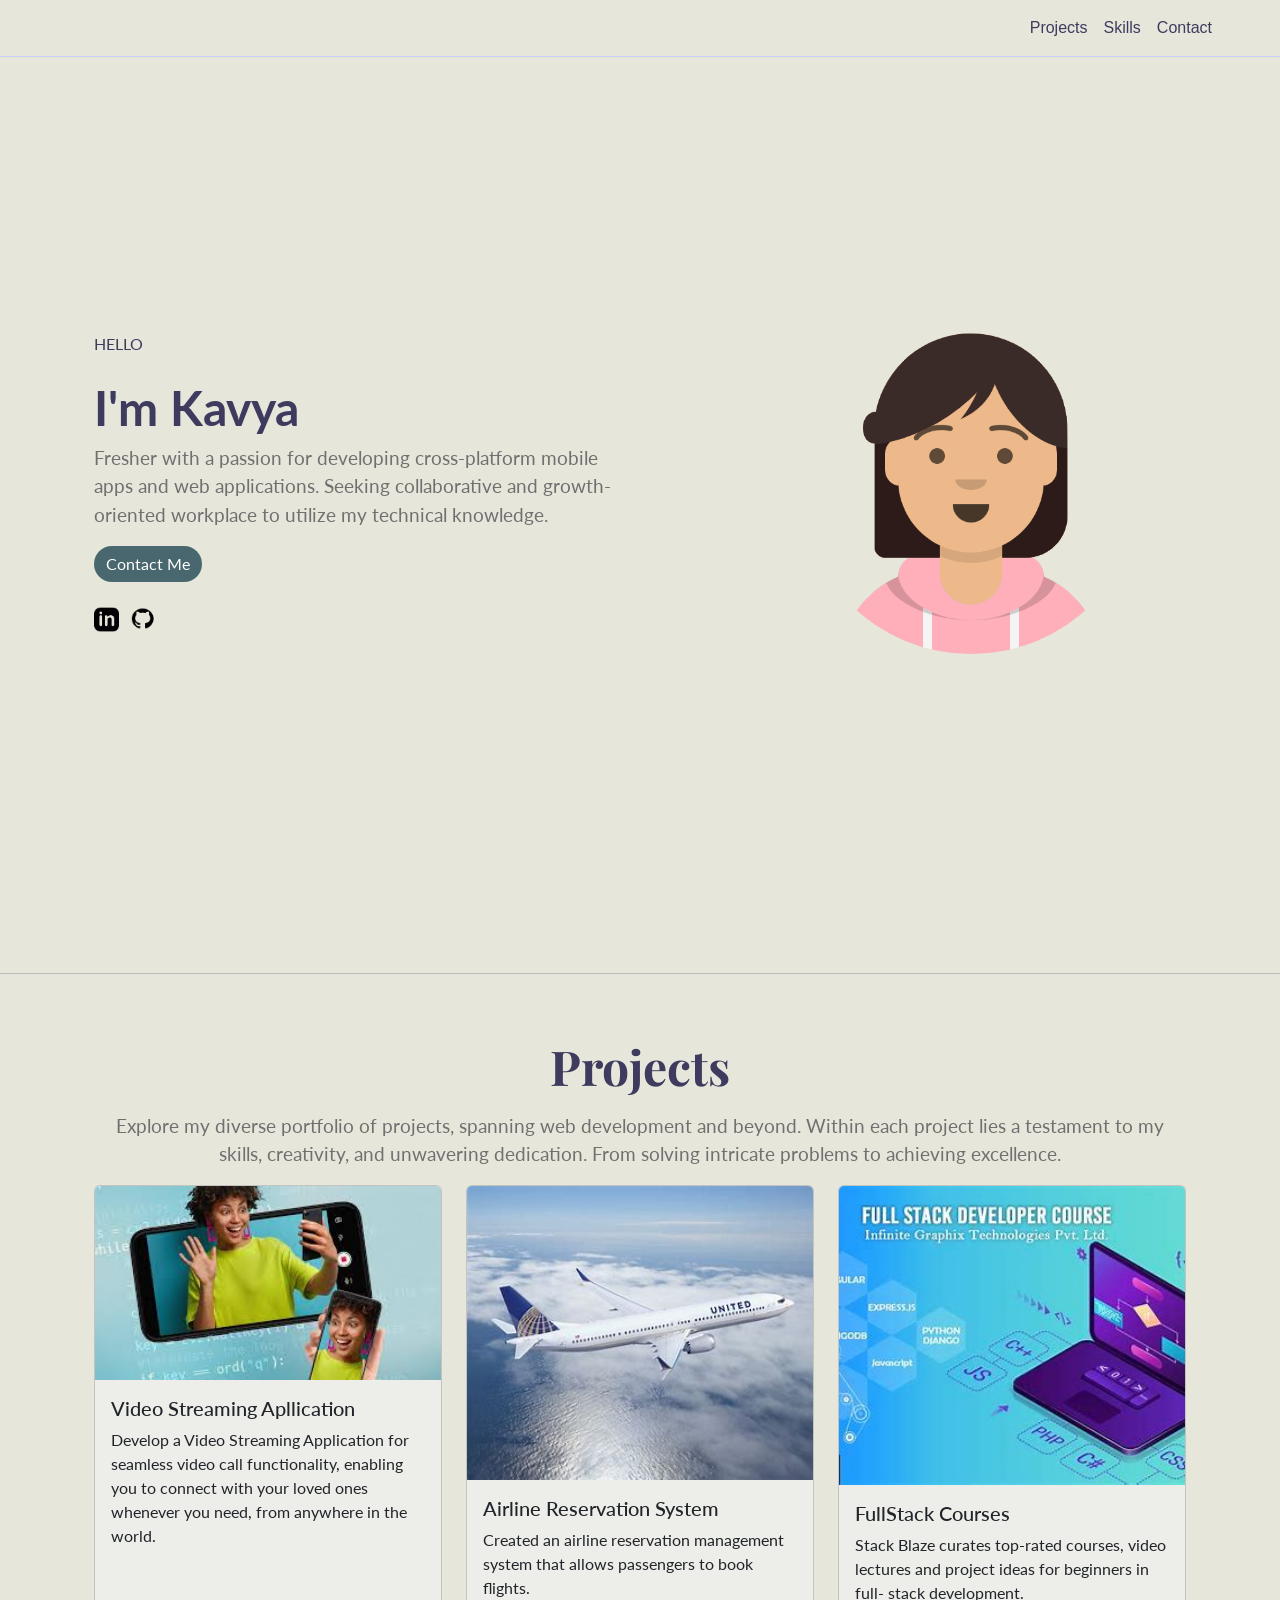
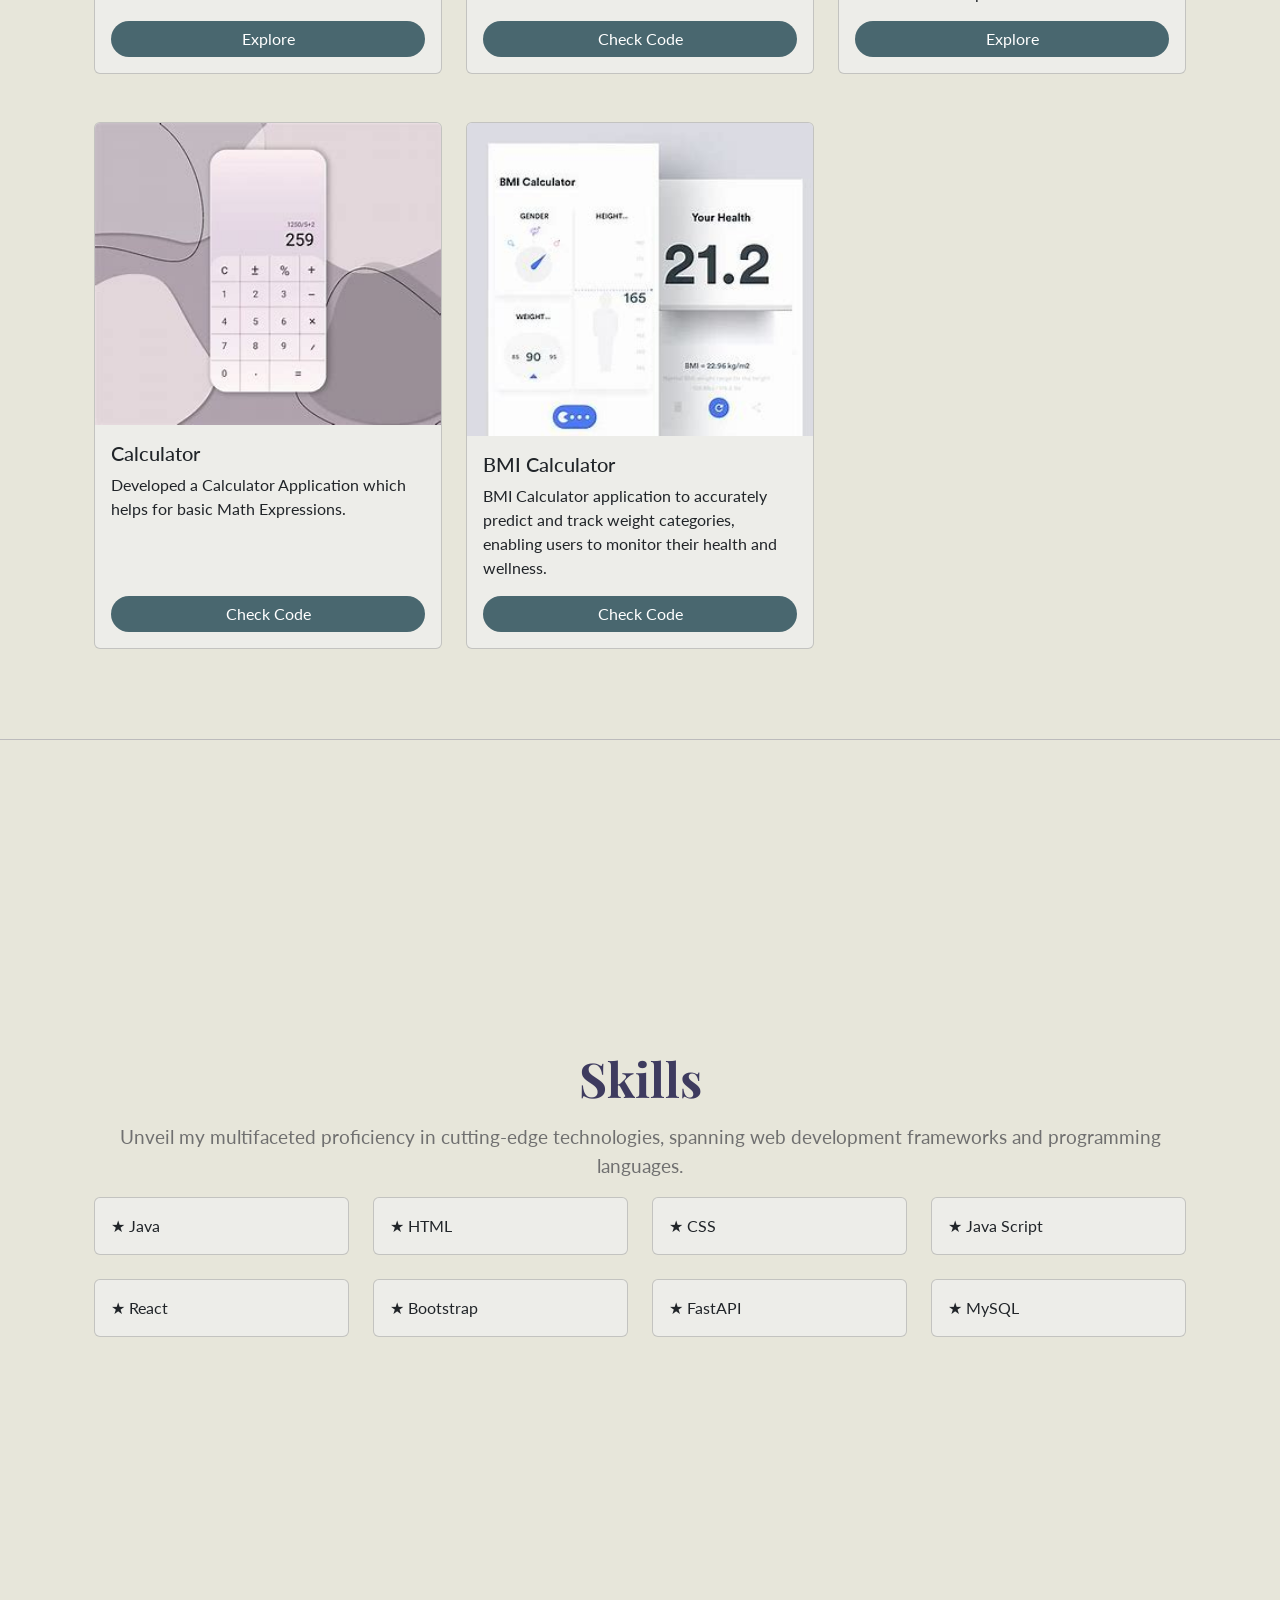
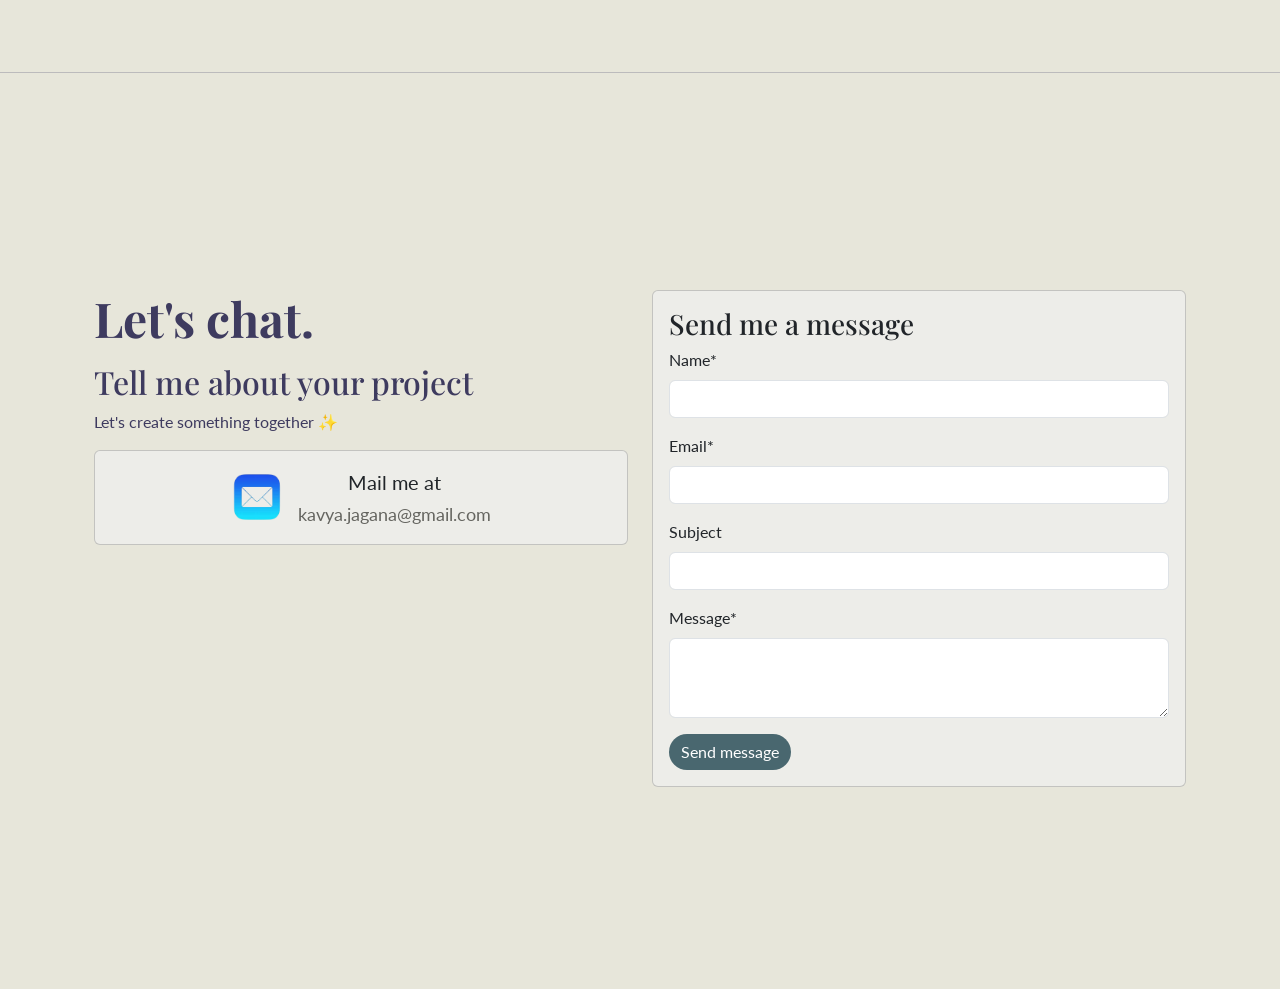
<file: index.html>
<!DOCTYPE html>
<html lang="en">
  <head>
    <meta charset="UTF-8" />
    <meta name="viewport" content="width=device-width, initial-scale=1.0" />

    <link
      href="https://cdn.jsdelivr.net/npm/bootstrap@5.3.3/dist/css/bootstrap.min.css"
      rel="stylesheet"
      integrity="sha384-QWTKZyjpPEjISv5WaRU9OFeRpok6YctnYmDr5pNlyT2bRjXh0JMhjY6hW+ALEwIH"
      crossorigin="anonymous"
    />

    <link rel="stylesheet" type="text/css" href="style.css" />

    <link
      href="https://fonts.googleapis.com/css2?family=Montserrat:wght@400&family=Playfair+Display:wght@400&family=Lato:wght@400&display=swap"
      rel="stylesheet"
    />

    <link rel="icon" href="/media/favicon/browser.png" type="image/x-icon" />

    <title>Portfolio</title>
  </head>
  <body>
    <nav class="navbar navbar-expand-lg navbar-bottom-line" id="nav-bg">
      <div class="container-fluid ms-md-5 me-md-5 ms-3 me-3">
        <!-- Replace text with logo image -->
        <!-- <a class="navbar-brand active" href="/">
                <img src="/media/brand_logo/Black_logo_-_no_background.png" alt="Logo"  height="35">
            </a> -->
        <!-- End of logo image -->

        <!-- Add Bootstrap responsive CSS classes -->
        <button
          class="navbar-toggler navbar-toggler-custom"
          type="button"
          data-bs-toggle="collapse"
          data-bs-target="#navbarNav"
          aria-controls="navbarNav"
          aria-expanded="false"
          aria-label="Toggle navigation"
        >
          <span class="navbar-toggler-icon"></span>
        </button>
        <div class="collapse navbar-collapse" id="navbarNav">
          <ul class="navbar-nav ms-auto">
            <li class="nav-item">
              <a class="nav-link" href="#projects">Projects</a>
            </li>
            <li class="nav-item">
              <a class="nav-link" href="#skills">Skills</a>
            </li>
            <li class="nav-item">
              <a class="nav-link" href="#contact">Contact</a>
            </li>
          </ul>
        </div>
      </div>
    </nav>

    <div class="container"></div>
    <div class="container home-div">
      <div class="row justify-content-center align-items-center" id="intro">
        <div class="col-md-6 order-md-2 p-md-left-10 p-3" id="intro-text">
          <div class="profile-img-container wavy-circle">
            <!-- Added a container for the circular frame -->
            <img src="avataar.png" alt="profile" class="profile-img" />
            <!-- Use correct class name -->
          </div>
        </div>
        <div class="col-md-6 order-md-1">
          <p>HELLO</p>
          <span class="main-heading highlight">I'm Kavya</span>
          <p class="sub-text">
            Fresher with a passion for developing cross-platform mobile apps and
            web applications. Seeking collaborative and growth-oriented
            workplace to utilize my technical knowledge.
          </p>
          <a href="#contact" class="btn card-button mb-2">Contact Me</a>
          <div class="social-logos mt-3">
            <a
              class="linkedin"
              href="https://www.linkedin.com/in/kavya-jagana-5836aa269/"
              target="_blank"
              ><img src="linkdin.png" alt="LinkedIn" class="social-logo"
            /></a>
            <a class="git" href="https://github.com/Kavyajagana" target="_blank"
              ><img src="github.png" alt="GitHub" class="social-logo"
            /></a>
          </div>
        </div>
      </div>
    </div>

    <hr class="custom-line" id="projects" />

    <div class="container project-div">
      <div class="container mt-5">
        <h2 class="text-center main-heading">Projects</h2>
        <p class="text-center sub-text">
          Explore my diverse portfolio of projects, spanning web development and
          beyond. Within each project lies a testament to my skills, creativity,
          and unwavering dedication. From solving intricate problems to
          achieving excellence.
        </p>
        <div class="row row-cols-1 row-cols-sm-2 row-cols-md-3 g-4">

          <div class="col mb-4">
            <div class="card h-100 d-flex flex-column">
              <img src="vc.jpeg" class="card-img-top" alt="URL shortener" />
              <div class="card-body d-flex flex-column">
                <h5 class="card-title">Video Streaming Apllication</h5>
                <p class="card-text">
                  Develop a Video Streaming Application for seamless video call functionality, enabling you to connect with your loved ones whenever you need, from anywhere in the world. 
                </p>
                <a
                  href="https://vilsvc.netlify.app/"
                  class="btn card-button mt-auto"
                  target="_blank"
                  >Explore</a
                >
              </div>
            </div>
          </div>


          <div class="col mb-4">
            <div class="card h-100 d-flex flex-column">
              <img
                src="airplane.jpg"
                class="card-img-top"
                alt="Blog Applications"
              />
              <div class="card-body d-flex flex-column">
                <h5 class="card-title">Airline Reservation System</h5>
                <p class="card-text">
                  Created an airline reservation management system that allows
                  passengers to book flights.
                </p>
                <a
                  href="https://github.com/Kavyajagana/AirLine-Reservation-System"
                  class="btn card-button mt-auto"
                  target="_blank"
                  >Check Code</a
                >
              </div>
            </div>
          </div>

          <div class="col mb-4">
            <div class="card h-100 d-flex flex-column">
              <img
                src="fullstack.jpg"
                class="card-img-top"
                alt="Readmission Classification"
              />
              <div class="card-body d-flex flex-column">
                <h5 class="card-title">FullStack Courses</h5>
                <p class="card-text">
                  Stack Blaze curates top-rated courses, video lectures and
                  project ideas for beginners in full- stack development.
                </p>
                <a
                  href="https://verdant-cendol-2b2867.netlify.app"
                  class="btn card-button mt-auto"
                  target="_blank"
                  >Explore</a
                >
              </div>
            </div>
          </div>

          <div class="col mb-4">
            <div class="card h-100 d-flex flex-column">
              <img
                src="calculator.jpg"
                class="card-img-top"
                alt="TODO Application"
              />
              <div class="card-body d-flex flex-column">
                <h5 class="card-title">Calculator</h5>
                <p class="card-text">
                  Developed a Calculator Application which helps for basic Math
                  Expressions.
                </p>
                <a
                  href="https://github.com/Kavyajagana/BharatIntern-Task2"
                  class="btn card-button mt-auto"
                  target="_blank"
                  >Check Code</a
                >
              </div>
            </div>
          </div>

          <div class="col mb-4">
            <div class="card h-100 d-flex flex-column">
              <img src="bmi.jpg" class="card-img-top" alt="URL shortener" />
              <div class="card-body d-flex flex-column">
                <h5 class="card-title">BMI Calculator</h5>
                <p class="card-text">
                  BMI Calculator application to accurately predict and track
                  weight categories, enabling users to monitor their health and
                  wellness.
                </p>
                <a
                  href="https://github.com/Kavyajagana/BMI-Calculator"
                  class="btn card-button mt-auto"
                  target="_blank"
                  >Check Code</a
                >
              </div>
            </div>
          </div>

          <!-- <div class="col mb-4">
                    <div class="card h-100 d-flex flex-column">
                        <img src="/media/project_images/Notes.jpg" class="card-img-top" alt="MyMemo">
                        <div class="card-body d-flex flex-column">
                            <h5 class="card-title">MyMemo</h5>
                            <p class="card-text">Developed a secure notes application using MERN stack</p>
                            <a href="https://github.com/Pav125/Notes-mern" class="btn card-button mt-auto" target="_blank">Check Code</a>
                        </div>
                    </div>
                </div> -->
        </div>
      </div>
    </div>

    <hr class="custom-line" id="skills" />

    <div class="container skill-div">
      <div id="skills" class="container mt-5">
        <h2 class="text-center main-heading">Skills</h2>
        <p class="text-center sub-text">
          Unveil my multifaceted proficiency in cutting-edge technologies,
          spanning web development frameworks and programming languages.
        </p>
        <div class="row justify-content-center">
          <div class="col-lg-3 col-md-3 col-sm-3 mb-4">
            <div class="card">
              <div class="card-body">
                <span>&#x2605;</span>
                <!-- Checkmark symbol -->
                Java
              </div>
            </div>
          </div>

          <div class="col-lg-3 col-md-3 col-sm-3 mb-4">
            <div class="card">
              <div class="card-body">
                <span>&#x2605;</span>
                <!-- Checkmark symbol -->
                HTML
              </div>
            </div>
          </div>
          <div class="col-lg-3 col-md-3 col-sm-3 mb-4">
            <div class="card">
              <div class="card-body">
                <span>&#x2605;</span>
                <!-- Checkmark symbol -->
                CSS
              </div>
            </div>
          </div>

          <div class="col-lg-3 col-md-3 col-sm-3 mb-4">
            <div class="card">
              <div class="card-body">
                <span>&#x2605;</span>
                <!-- Checkmark symbol -->
                Java Script
              </div>
            </div>
          </div>

          <div class="col-lg-3 col-md-3 col-sm-3 mb-4">
            <div class="card">
              <div class="card-body">
                <span>&#x2605;</span>
                <!-- Checkmark symbol -->
                React
              </div>
            </div>
          </div>

          <!-- <div class="col-lg-3 col-md-3 col-sm-3 mb-4">
            <div class="card">
              <div class="card-body">
                <span>&#x2605;</span>
                
                Node JS
              </div>
            </div>
          </div> -->

          <div class="col-lg-3 col-md-3 col-sm-3 mb-4">
            <div class="card">
              <div class="card-body">
                <span>&#x2605;</span>

                Bootstrap
              </div>
            </div>
          </div>

          <!-- <div class="col-lg-3 col-md-3 col-sm-3 mb-4">
            <div class="card">
              <div class="card-body">
                <span>&#x2605;</span>
                
                Kotlin
              </div>
            </div>
          </div> -->

          <div class="col-lg-3 col-md-3 col-sm-3 mb-4">
            <div class="card">
              <div class="card-body">
                <span>&#x2605;</span>  FastAPI
              </div>
            </div>
          </div>

          <div class="col-lg-3 col-md-3 col-sm-3 mb-4">
            <div class="card">
              <div class="card-body">
                <span>&#x2605;</span>  MySQL
              </div>
            </div>
          </div>
          
        </div>
      </div>
    </div>

    <hr class="custom-line" id="contact" />

    <div class="container contact-div">
      <div id="contact" class="container mt-5">
        <div class="row">
          <div class="col-md-6 mb-4 mb-md-0">
            <h2 class="main-heading">Let's chat.</h2>
            <h2>Tell me about your project</h2>
            <p>Let's create something together ✨</p>
            <div class="card text-center">
              <div
                class="card-body d-flex align-items-center justify-content-center"
              >
                <img
                  src="mail.png"
                  alt="Gmail Logo"
                  class="me-3"
                  style="width: 50px"
                />
                <div>
                  <p class="mb-1" style="font-size: 20px">Mail me at</p>
                  <a
                    href="mailto:kavya.jagana@gmail.com"
                    class="contact-email"
                    style="font-size: 18px"
                    >kavya.jagana@gmail.com</a
                  >
                </div>
              </div>
            </div>
          </div>
          <div class="col-md-6">
            <div class="card">
              <div class="card-body">
                <h3>Send me a message</h3>
                <form method="POST">
                  <input
                    type="hidden"
                    name="csrfmiddlewaretoken"
                    value="clQLCZUp8P1IbMdXlM9wz94ZkoVXOP0btQ58kRVcxzvCOl5zJgvK5Kf57InuX1Yl"
                  />

                  <div id="div_id_name" class="mb-3">
                    <label for="id_name" class="form-label requiredField">
                      Name<span class="asteriskField">*</span>
                    </label>
                    <input
                      type="text"
                      name="name"
                      maxlength="200"
                      class="textinput form-control"
                      required
                      id="id_name"
                    />
                  </div>
                  <div id="div_id_email" class="mb-3">
                    <label for="id_email" class="form-label requiredField">
                      Email<span class="asteriskField">*</span>
                    </label>
                    <input
                      type="email"
                      name="email"
                      maxlength="254"
                      class="emailinput form-control"
                      required
                      id="id_email"
                    />
                  </div>
                  <div id="div_id_subject" class="mb-3">
                    <label for="id_subject" class="form-label"> Subject </label>
                    <input
                      type="text"
                      name="subject"
                      maxlength="200"
                      class="textinput form-control"
                      id="id_subject"
                    />
                  </div>
                  <div id="div_id_message" class="mb-3">
                    <label for="id_message" class="form-label requiredField">
                      Message<span class="asteriskField">*</span>
                    </label>
                    <textarea
                      name="message"
                      cols="40"
                      rows="10"
                      class="textarea form-control"
                      required
                      id="id_message"
                    ></textarea>
                  </div>

                  <button type="submit" class="btn card-button">
                    Send message
                  </button>
                </form>
              </div>
            </div>
          </div>
        </div>
      </div>
    </div>

    <script
      src="https://cdn.jsdelivr.net/npm/bootstrap@5.3.3/dist/js/bootstrap.bundle.min.js"
      integrity="sha384-YvpcrYf0tY3lHB60NNkmXc5s9fDVZLESaAA55NDzOxhy9GkcIdslK1eN7N6jIeHz"
      crossorigin="anonymous"
    ></script>
  </body>
</html>
</file>
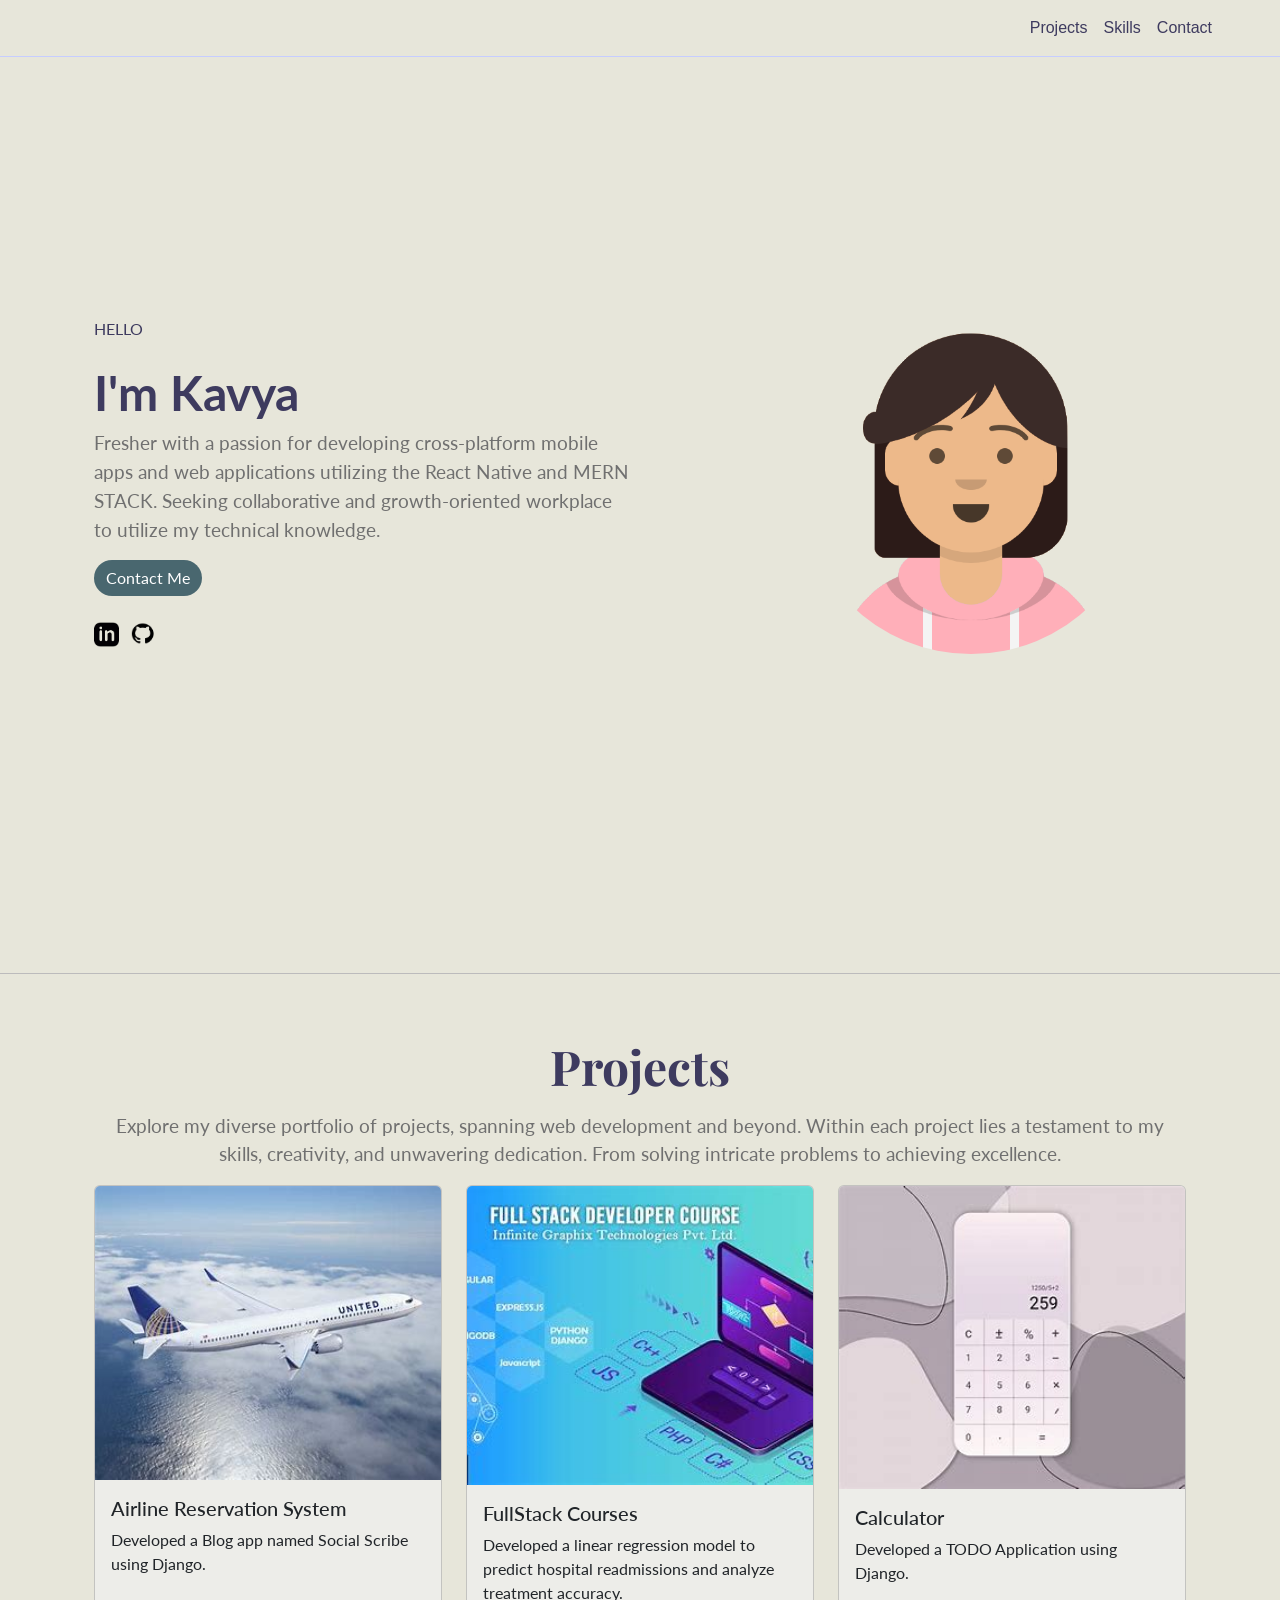
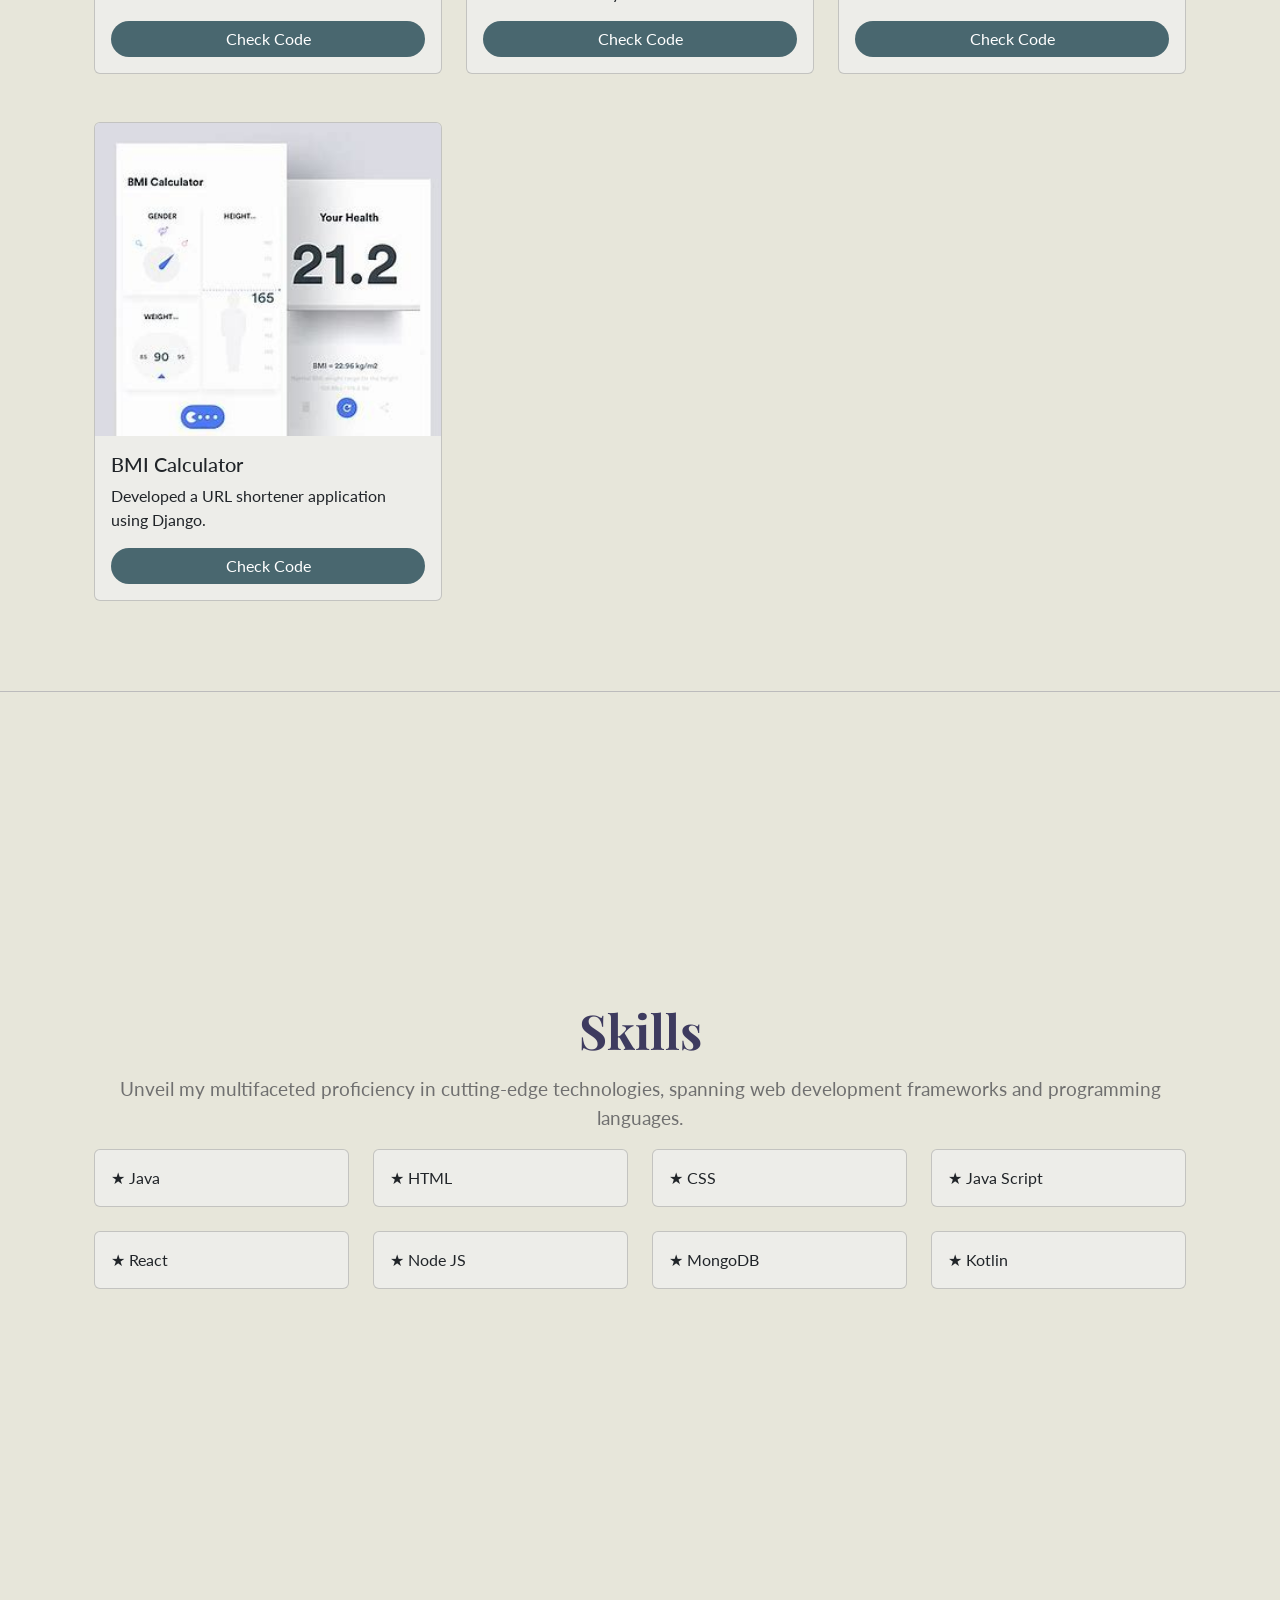
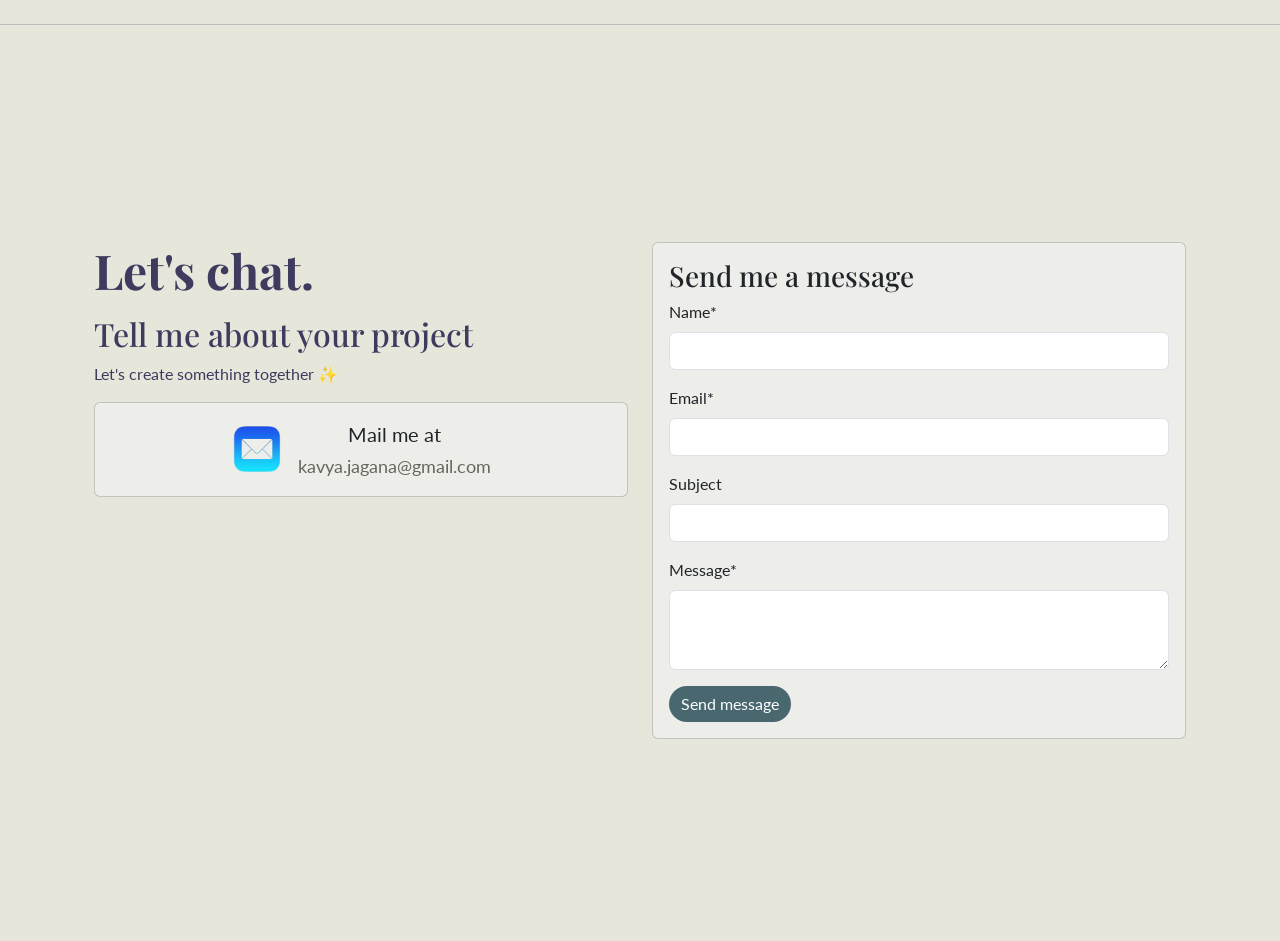
<file: portofolio/index.html>
<!DOCTYPE html>
<html lang="en">
<head>
    <meta charset="UTF-8">
    <meta name="viewport" content="width=device-width, initial-scale=1.0">

    <link href="https://cdn.jsdelivr.net/npm/bootstrap@5.3.3/dist/css/bootstrap.min.css" 
    rel="stylesheet" integrity="sha384-QWTKZyjpPEjISv5WaRU9OFeRpok6YctnYmDr5pNlyT2bRjXh0JMhjY6hW+ALEwIH" 
    crossorigin="anonymous">

    <link rel="stylesheet" type="text/css" href="style.css">

    <link href="https://fonts.googleapis.com/css2?family=Montserrat:wght@400&family=Playfair+Display:wght@400&family=Lato:wght@400&display=swap" rel="stylesheet">

    <link rel="icon" href="/media/favicon/browser.png" type="image/x-icon">

    <title>Portfolio</title>
</head>
<body>
    <nav class="navbar navbar-expand-lg navbar-bottom-line" id="nav-bg">
        <div class="container-fluid ms-md-5 me-md-5 ms-3 me-3">
            <!-- Replace text with logo image -->
            <!-- <a class="navbar-brand active" href="/">
                <img src="/media/brand_logo/Black_logo_-_no_background.png" alt="Logo"  height="35">
            </a> -->
            <!-- End of logo image -->

            <!-- Add Bootstrap responsive CSS classes -->
            <button class="navbar-toggler navbar-toggler-custom" type="button" data-bs-toggle="collapse" data-bs-target="#navbarNav" aria-controls="navbarNav" aria-expanded="false" aria-label="Toggle navigation">
                <span class="navbar-toggler-icon"></span>
            </button>
            <div class="collapse navbar-collapse" id="navbarNav">
                <ul class="navbar-nav ms-auto">
                    <li class="nav-item">
                        <a class="nav-link" href="#projects">Projects</a>
                    </li>
                    <li class="nav-item">
                        <a class="nav-link" href="#skills">Skills</a>
                    </li>
                    <li class="nav-item">
                        <a class="nav-link" href="#contact">Contact</a>
                    </li>
                </ul>
            </div>
        </div>
    </nav>

    
    <div class="container" >
        
    </div>
    <div class="container home-div" >

        

        



<div class="row justify-content-center align-items-center" id="intro">
    <div class="col-md-6 order-md-2 p-md-left-10 p-3" id="intro-text">
        <div class="profile-img-container wavy-circle"> <!-- Added a container for the circular frame -->
            <img src="avataar.png" alt="profile" class="profile-img"> <!-- Use correct class name -->
        </div>
    </div>
    <div class="col-md-6 order-md-1">
        <p>HELLO</p>
        <span class="main-heading highlight ">I'm Kavya</span>
        <p class="sub-text" >Fresher with a passion for developing cross-platform mobile apps and web applications utilizing the
            React Native and MERN STACK. Seeking collaborative and growth-oriented workplace to utilize my
            technical knowledge.</p>
        <a href="#contact" class="btn card-button mb-2">Contact Me</a>
        <div class="social-logos mt-3">
            <a class="linkedin" href="https://www.linkedin.com/in/kavya-jagana-5836aa269/" target="_blank"><img src="linkdin.png" alt="LinkedIn" class="social-logo"></a>
            <a class="git" href="https://github.com/Kavyajagana" target="_blank"><img src="github.png" alt="GitHub" class="social-logo"></a>
        </div>
    </div>
</div>





    </div>
    
    <hr class="custom-line" id="projects">

    <div class="container project-div">
        
<div class="container mt-5">
    <h2 class="text-center main-heading">Projects</h2>
    <p class="text-center sub-text">Explore my diverse portfolio of projects, spanning web development and beyond. Within each project lies a testament to my skills, creativity, and unwavering dedication. From solving intricate problems to achieving excellence.</p>
    <div class="row row-cols-1 row-cols-sm-2 row-cols-md-3 g-4">
        
            
                <div class="col mb-4">
                    <div class="card h-100 d-flex flex-column">
                        <img src="airplane.jpg" class="card-img-top" alt="Blog Applications">
                        <div class="card-body d-flex flex-column">
                            <h5 class="card-title">Airline Reservation System</h5>
                            <p class="card-text">Developed a Blog app named Social Scribe using Django.</p>
                            <a href="https://github.com/Kavyajagana/AirLine-Reservation-System" class="btn card-button mt-auto" target="_blank">Check Code</a>
                        </div>
                    </div>
                </div>
            
                <div class="col mb-4">
                    <div class="card h-100 d-flex flex-column">
                        <img src="fullstack.jpg" class="card-img-top" alt="Readmission Classification">
                        <div class="card-body d-flex flex-column">
                            <h5 class="card-title">FullStack Courses</h5>
                            <p class="card-text">Developed a linear regression model to predict hospital readmissions and analyze treatment accuracy.</p>
                            <a href="https://github.com/Kavyajagana/StackBlaze" class="btn card-button mt-auto" target="_blank">Check Code</a>
                        </div>
                    </div>
                </div>
            
                <div class="col mb-4">
                    <div class="card h-100 d-flex flex-column">
                        <img src="calculator.jpg" class="card-img-top" alt="TODO Application">
                        <div class="card-body d-flex flex-column">
                            <h5 class="card-title">Calculator</h5>
                            <p class="card-text">Developed a TODO Application using Django.</p>
                            <a href="https://github.com/Kavyajagana/BharatIntern-Task2" class="btn card-button mt-auto" target="_blank">Check Code</a>
                        </div>
                    </div>
                </div>
            
                <div class="col mb-4">
                    <div class="card h-100 d-flex flex-column">
                        <img src="bmi.jpg" class="card-img-top" alt="URL shortener">
                        <div class="card-body d-flex flex-column">
                            <h5 class="card-title">BMI Calculator</h5>
                            <p class="card-text">Developed a URL shortener application using Django.</p>
                            <a href="https://github.com/Kavyajagana/BMI-Calculator" class="btn card-button mt-auto" target="_blank">Check Code</a>
                        </div>
                    </div>
                </div>
            
                <!-- <div class="col mb-4">
                    <div class="card h-100 d-flex flex-column">
                        <img src="/media/project_images/Notes.jpg" class="card-img-top" alt="MyMemo">
                        <div class="card-body d-flex flex-column">
                            <h5 class="card-title">MyMemo</h5>
                            <p class="card-text">Developed a secure notes application using MERN stack</p>
                            <a href="https://github.com/Pav125/Notes-mern" class="btn card-button mt-auto" target="_blank">Check Code</a>
                        </div>
                    </div>
                </div> -->
            
        
    </div>
</div>

    </div>

    <hr class="custom-line" id="skills">

    <div class="container skill-div">
        
<div id="skills" class="container mt-5">
    <h2 class="text-center main-heading">Skills</h2>
    <p class="text-center sub-text">Unveil  my  multifaceted  proficiency  in  cutting-edge  technologies,  spanning  web  development  frameworks  and  programming  languages.</p>
    <div class="row justify-content-center">
        
            
                <div class="col-lg-3 col-md-3 col-sm-3 mb-4">
                    <div class="card">
                        <div class="card-body">
                            <span>&#x2605;</span> <!-- Checkmark symbol -->
                            Java
                        </div>
                    </div>
                </div>
            
                <div class="col-lg-3 col-md-3 col-sm-3 mb-4">
                    <div class="card">
                        <div class="card-body">
                            <span>&#x2605;</span> <!-- Checkmark symbol -->
                            HTML
                        </div>
                    </div>
                </div>
                <div class="col-lg-3 col-md-3 col-sm-3 mb-4">
                    <div class="card">
                        <div class="card-body">
                            <span>&#x2605;</span> <!-- Checkmark symbol -->
                            CSS
                        </div>
                    </div>
                </div>
            
                <div class="col-lg-3 col-md-3 col-sm-3 mb-4">
                    <div class="card">
                        <div class="card-body">
                            <span>&#x2605;</span> <!-- Checkmark symbol -->
                           Java Script
                        </div>
                    </div>
                </div>
            
                <div class="col-lg-3 col-md-3 col-sm-3 mb-4">
                    <div class="card">
                        <div class="card-body">
                            <span>&#x2605;</span> <!-- Checkmark symbol -->
                            React
                        </div>
                    </div>
                </div>
            
                <div class="col-lg-3 col-md-3 col-sm-3 mb-4">
                    <div class="card">
                        <div class="card-body">
                            <span>&#x2605;</span> <!-- Checkmark symbol -->
                            Node JS
                        </div>
                    </div>
                </div>
            
                <div class="col-lg-3 col-md-3 col-sm-3 mb-4">
                    <div class="card">
                        <div class="card-body">
                            <span>&#x2605;</span> <!-- Checkmark symbol -->
                            MongoDB
                        </div>
                    </div>
                </div>
            
                <div class="col-lg-3 col-md-3 col-sm-3 mb-4">
                    <div class="card">
                        <div class="card-body">
                            <span>&#x2605;</span> <!-- Checkmark symbol -->
                            Kotlin
                        </div>
                    </div>
                </div>
            
                <!-- <div class="col-lg-3 col-md-3 col-sm-3 mb-4">
                    <div class="card">
                        <div class="card-body">
                            <span>&#x2605;</span> Checkmark symbol
                            MongoDB
                        </div>
                    </div>
                </div> -->
            
        
    </div>
</div>

    </div>

    <hr class="custom-line" id="contact" >

    <div class="container contact-div">
        
<div id="contact" class="container mt-5">
    <div class="row">
        <div class="col-md-6 mb-4 mb-md-0">
            <h2 class="main-heading">Let's chat.</h2>
            <h2>Tell me about your project</h2>
            <p>Let's create something together ✨</p>
            <div class="card text-center">
                <div class="card-body d-flex align-items-center justify-content-center">
                    <img src="mail.png" alt="Gmail Logo" class="me-3" style="width: 50px;">
                    <div>
                        <p class="mb-1" style="font-size: 20px;">Mail me at</p>
                        <a href="mailto:kavya.jagana@gmail.com" class="contact-email" style="font-size: 18px;">kavya.jagana@gmail.com</a>
                    </div>
                </div>
            </div>
        </div>
        <div class="col-md-6">
            <div class="card">
                <div class="card-body">
                    <h3>Send me a message</h3>
                    <form method="POST">
                        <input type="hidden" name="csrfmiddlewaretoken" value="clQLCZUp8P1IbMdXlM9wz94ZkoVXOP0btQ58kRVcxzvCOl5zJgvK5Kf57InuX1Yl">
                        

<div id="div_id_name" class="mb-3"> <label
                for="id_name" class="form-label requiredField">
                Name<span class="asteriskField">*</span> </label> <input type="text" name="name" maxlength="200" class="textinput form-control" required id="id_name"> </div> <div id="div_id_email" class="mb-3"> <label
                for="id_email" class="form-label requiredField">
                Email<span class="asteriskField">*</span> </label> <input type="email" name="email" maxlength="254" class="emailinput form-control" required id="id_email"> </div> <div id="div_id_subject" class="mb-3"> <label
                for="id_subject" class="form-label">
                Subject
            </label> <input type="text" name="subject" maxlength="200" class="textinput form-control" id="id_subject"> </div> <div id="div_id_message" class="mb-3"> <label
                for="id_message" class="form-label requiredField">
                Message<span class="asteriskField">*</span> </label> <textarea name="message" cols="40" rows="10" class="textarea form-control" required id="id_message">
</textarea> </div>

                        <button type="submit" class="btn card-button">Send message</button>
                    </form>
                </div>
            </div>
        </div>
    </div>
</div>

    </div>


    <script src="https://cdn.jsdelivr.net/npm/bootstrap@5.3.3/dist/js/bootstrap.bundle.min.js" 
    integrity="sha384-YvpcrYf0tY3lHB60NNkmXc5s9fDVZLESaAA55NDzOxhy9GkcIdslK1eN7N6jIeHz" 
    crossorigin="anonymous"></script>

</body>
</html>
</file>
<file: style.css>
body {
    font-family: Arial, sans-serif; /* Change font family */
    /* background-color: #0d1b2a; */
    background-color: #E7E6DA;
    /* color: #FFEDD8; */
    color: #3e3b5f;
    font-family: 'Lato', sans-serif;
}

h1, h2, h3 {
    font-family: 'Playfair Display', serif;
}

.highlight {
    font-size: 1.5em; /* Adjust the font size as needed */
    /* Add any other styles you want for the highlighted text */
}

/* #nav-bg{ */
    /* background-color: #1b263b; */
    /* background-color: #d2abfe; */
/* } */

.nav-link,.navbar-nav{
    /* color: #FFEDD8; */
    font-family: Arial, sans-serif; /* Change font family */
    color: #3e3b5f;
    transition: color 0.3s;
}

.navbar-brand{
    /* color: #FFEDD8; */
    /* color: #803cd2; */
    font-weight: bold;
    transition: color 0.3s;
    font-family: 'Montserrat', sans-serif;
}

.navbar-nav .nav-link:hover {
    color: #C6CDFF; /* Change color on hover for links */
}

.navbar-brand:hover {
    color: #000000; /* Keep brand color same on hover */
}

.navbar-toggler-custom {
    background-color: rgba(255, 255, 255, 0.5); /* Change the background color */
    border-color: rgba(255, 255, 255, 0.5); /* Change the border color */
}

.navbar-toggler-custom:focus {
    background-color: rgba(255, 255, 255, 0.5); /* Change the background color on focus */
    border-color: rgba(255, 255, 255, 0.5); /* Change the border color on focus */
}

.navbar-toggler-custom:hover {
    background-color: rgba(255, 255, 255, 0.7); /* Change the background color on hover */
    border-color: rgba(255, 255, 255, 0.7); /* Change the border color on hover */
}

.navbar-bottom-line {
    border-bottom: 1px solid #C6CDFF; /* Adjust thickness and color as needed */
}


.home-div,.project-div,.skill-div,.contact-div{
    display: flex; /* Use flexbox */
    align-items: center; /* Vertically center content */
    justify-content: center; /* Horizontally center content */
    min-height: 100vh; /* Ensure minimum height of 100vh */
    padding-bottom: 50px; /* Add padding to prevent content from touching the bottom */
}

/* #projects{                                   
    max-height: 100% !important;
} */

#intro{
    /* height: 200px; */
    margin-left: auto;
}

.git{
    padding-left: 8px;
}

.social-logo{
    width: 25px;
    height: 25px;
}

.profile-img-container {
    width: 350px; /* Adjust the size of the circular frame */
    height: 350px; /* Adjust the size of the circular frame */
    border-radius: 50%; /* Make the container circular */
    overflow: hidden; /* Hide overflow content to create circular shape */
}

.profile-img {
    width: 100%; /* Make the image fill the container */
    height: auto; /* Maintain aspect ratio */
}

.wavy-circle {
    border: 3px solid transparent; /* Set border width and make it transparent */
    /* border-image: url('portfolio\portfo\media\File\Vector.png') 30 round; Set wavy border image */
}

.highlight{
    /* font-weight: bolder; */
    color: #3e3b5f;
    /* font-size: ; */
}

.main-heading {
    font-size: 3rem;
    font-weight: bold;
    margin-bottom: 1rem;
}

.sub-text {
    font-size: 1.2rem;
    color: #707070;
    line-height: 1.5;
}

.card{
    background-color: #edede9;
}

.card-button{
    background-color: #49676F;
    color: #fff; /* White text color */
    border: none; /* Remove border */
    border-radius: 24px; /* Add border radius for rounded corners */
    transition: background-color 0.3s ease;
}

.card-button:hover {
    background-color: #C6CBBA;
    /* color: #874bad; */
}

.card-button:active {
    background-color: #6e3882; /* Darker shade of purple */
}


.contact-email {
    font-size: 18px;
    text-decoration: none; /* Remove underline */
    color: #656560; /* Dark gray color */
}

.contact-email:hover {
    font-size: 18px;
    text-decoration: none; /* Remove underline */
    color: #C6CDFF; /* Dark gray color */
}

.custom-alert {
    background-color: #C6CDFF; /* Adjust the background color as needed */
    border-color: #874bad; /* Adjust the border color as needed */
    color: #721c24; /* Adjust the text color as needed */
}

#id_message {
    height: 80px; /* Adjust the height as needed */
}


@media (min-width: 768px) {
    .p-md-left-10 {
        padding-left: 150px !important; /* Adjust as needed for desktop */
    }
}

@media (min-width: 768px) and (max-width: 991.98px) {
    /* Navbar */
    .navbar-brand {
        font-size: 1.5rem; /* Adjust font size for medium screens */
    }

    /* Intro Section */
    #intro {
        margin-left: 0; /* Remove margin for medium screens */
    }

    /* Profile Image */
    .profile-img-container {
        width: 250px; /* Adjust profile image width for medium screens */
        height: 250px; /* Adjust profile image height for medium screens */
    }

    /* Padding for medium screens */
    .p-md-left-10 {
        padding-left: 75px !important; /* Adjust as needed for desktop */
    }

    /* Skills Section */
    .col-lg-3 {
        flex: 0 0 45%; /* Adjust column width for medium screens */
        max-width: 45%; /* Adjust max-width for medium screens */
    }

    /* Project Cards */
    .col.mb-4 {
        flex: 0 0 45%; /* Adjust column width for medium screens */
        max-width: 45%; /* Adjust max-width for medium screens */
    }

    /* Contact Section */
    #contact h2 {
        font-size: 2rem; /* Adjust font size for medium screens */
    }
}

/* Padding for mobile screens */
@media (max-width: 767.98px) {
    /* .p-md-left-10 {
        padding-left: auto !important;
        padding-bottom: 20px;
    } */


    .project-div, .skill-div, .contact-div {
        padding-top: 20px; /* Add top padding for spacing */
    }

    .navbar-brand {
        font-size: 1.2rem; /* Adjust font size for small screens */
    }

    /* Profile Image */
    .profile-img-container {
        width: 200px; /* Adjust profile image width for small screens */
        height: 200px; /* Adjust profile image height for small screens */
    }

    /* Padding for small screens */
    .p-md-left-10 {
        padding-left: 0 !important; /* Remove left padding for small screens */
        padding-bottom: 10px; /* Add bottom padding for small screens */
    }

    /* Skills Section */
    .col-lg-3 {
        flex: 0 0 100%; /* Adjust column width for small screens */
        max-width: 100%; /* Adjust max-width for small screens */
    }

    /* Project Cards */
    .col.mb-4 {
        flex: 0 0 100%; /* Adjust column width for small screens */
        max-width: 100%; /* Adjust max-width for small screens */
    }

    /* Contact Section */
    #contact h2 {
        font-size: 1.5rem; /* Adjust font size for small screens */
    }
}
</file>
<file: portofolio/style.css>
body {
    font-family: Arial, sans-serif; /* Change font family */
    /* background-color: #0d1b2a; */
    background-color: #E7E6DA;
    /* color: #FFEDD8; */
    color: #3e3b5f;
    font-family: 'Lato', sans-serif;
}

h1, h2, h3 {
    font-family: 'Playfair Display', serif;
}

.highlight {
    font-size: 1.5em; /* Adjust the font size as needed */
    /* Add any other styles you want for the highlighted text */
}

/* #nav-bg{ */
    /* background-color: #1b263b; */
    /* background-color: #d2abfe; */
/* } */

.nav-link,.navbar-nav{
    /* color: #FFEDD8; */
    font-family: Arial, sans-serif; /* Change font family */
    color: #3e3b5f;
    transition: color 0.3s;
}

.navbar-brand{
    /* color: #FFEDD8; */
    /* color: #803cd2; */
    font-weight: bold;
    transition: color 0.3s;
    font-family: 'Montserrat', sans-serif;
}

.navbar-nav .nav-link:hover {
    color: #C6CDFF; /* Change color on hover for links */
}

.navbar-brand:hover {
    color: #000000; /* Keep brand color same on hover */
}

.navbar-toggler-custom {
    background-color: rgba(255, 255, 255, 0.5); /* Change the background color */
    border-color: rgba(255, 255, 255, 0.5); /* Change the border color */
}

.navbar-toggler-custom:focus {
    background-color: rgba(255, 255, 255, 0.5); /* Change the background color on focus */
    border-color: rgba(255, 255, 255, 0.5); /* Change the border color on focus */
}

.navbar-toggler-custom:hover {
    background-color: rgba(255, 255, 255, 0.7); /* Change the background color on hover */
    border-color: rgba(255, 255, 255, 0.7); /* Change the border color on hover */
}

.navbar-bottom-line {
    border-bottom: 1px solid #C6CDFF; /* Adjust thickness and color as needed */
}


.home-div,.project-div,.skill-div,.contact-div{
    display: flex; /* Use flexbox */
    align-items: center; /* Vertically center content */
    justify-content: center; /* Horizontally center content */
    min-height: 100vh; /* Ensure minimum height of 100vh */
    padding-bottom: 50px; /* Add padding to prevent content from touching the bottom */
}

/* #projects{                                   
    max-height: 100% !important;
} */

#intro{
    /* height: 200px; */
    margin-left: auto;
}

.git{
    padding-left: 8px;
}

.social-logo{
    width: 25px;
    height: 25px;
}

.profile-img-container {
    width: 350px; /* Adjust the size of the circular frame */
    height: 350px; /* Adjust the size of the circular frame */
    border-radius: 50%; /* Make the container circular */
    overflow: hidden; /* Hide overflow content to create circular shape */
}

.profile-img {
    width: 100%; /* Make the image fill the container */
    height: auto; /* Maintain aspect ratio */
}

.wavy-circle {
    border: 3px solid transparent; /* Set border width and make it transparent */
    /* border-image: url('portfolio\portfo\media\File\Vector.png') 30 round; Set wavy border image */
}

.highlight{
    /* font-weight: bolder; */
    color: #3e3b5f;
    /* font-size: ; */
}

.main-heading {
    font-size: 3rem;
    font-weight: bold;
    margin-bottom: 1rem;
}

.sub-text {
    font-size: 1.2rem;
    color: #707070;
    line-height: 1.5;
}

.card{
    background-color: #edede9;
}

.card-button{
    background-color: #49676F;
    color: #fff; /* White text color */
    border: none; /* Remove border */
    border-radius: 24px; /* Add border radius for rounded corners */
    transition: background-color 0.3s ease;
}

.card-button:hover {
    background-color: #C6CBBA;
    /* color: #874bad; */
}

.card-button:active {
    background-color: #6e3882; /* Darker shade of purple */
}


.contact-email {
    font-size: 18px;
    text-decoration: none; /* Remove underline */
    color: #656560; /* Dark gray color */
}

.contact-email:hover {
    font-size: 18px;
    text-decoration: none; /* Remove underline */
    color: #C6CDFF; /* Dark gray color */
}

.custom-alert {
    background-color: #C6CDFF; /* Adjust the background color as needed */
    border-color: #874bad; /* Adjust the border color as needed */
    color: #721c24; /* Adjust the text color as needed */
}

#id_message {
    height: 80px; /* Adjust the height as needed */
}


@media (min-width: 768px) {
    .p-md-left-10 {
        padding-left: 150px !important; /* Adjust as needed for desktop */
    }
}

@media (min-width: 768px) and (max-width: 991.98px) {
    /* Navbar */
    .navbar-brand {
        font-size: 1.5rem; /* Adjust font size for medium screens */
    }

    /* Intro Section */
    #intro {
        margin-left: 0; /* Remove margin for medium screens */
    }

    /* Profile Image */
    .profile-img-container {
        width: 250px; /* Adjust profile image width for medium screens */
        height: 250px; /* Adjust profile image height for medium screens */
    }

    /* Padding for medium screens */
    .p-md-left-10 {
        padding-left: 75px !important; /* Adjust as needed for desktop */
    }

    /* Skills Section */
    .col-lg-3 {
        flex: 0 0 45%; /* Adjust column width for medium screens */
        max-width: 45%; /* Adjust max-width for medium screens */
    }

    /* Project Cards */
    .col.mb-4 {
        flex: 0 0 45%; /* Adjust column width for medium screens */
        max-width: 45%; /* Adjust max-width for medium screens */
    }

    /* Contact Section */
    #contact h2 {
        font-size: 2rem; /* Adjust font size for medium screens */
    }
}

/* Padding for mobile screens */
@media (max-width: 767.98px) {
    /* .p-md-left-10 {
        padding-left: auto !important;
        padding-bottom: 20px;
    } */


    .project-div, .skill-div, .contact-div {
        padding-top: 20px; /* Add top padding for spacing */
    }

    .navbar-brand {
        font-size: 1.2rem; /* Adjust font size for small screens */
    }

    /* Profile Image */
    .profile-img-container {
        width: 200px; /* Adjust profile image width for small screens */
        height: 200px; /* Adjust profile image height for small screens */
    }

    /* Padding for small screens */
    .p-md-left-10 {
        padding-left: 0 !important; /* Remove left padding for small screens */
        padding-bottom: 10px; /* Add bottom padding for small screens */
    }

    /* Skills Section */
    .col-lg-3 {
        flex: 0 0 100%; /* Adjust column width for small screens */
        max-width: 100%; /* Adjust max-width for small screens */
    }

    /* Project Cards */
    .col.mb-4 {
        flex: 0 0 100%; /* Adjust column width for small screens */
        max-width: 100%; /* Adjust max-width for small screens */
    }

    /* Contact Section */
    #contact h2 {
        font-size: 1.5rem; /* Adjust font size for small screens */
    }
}
</file>
